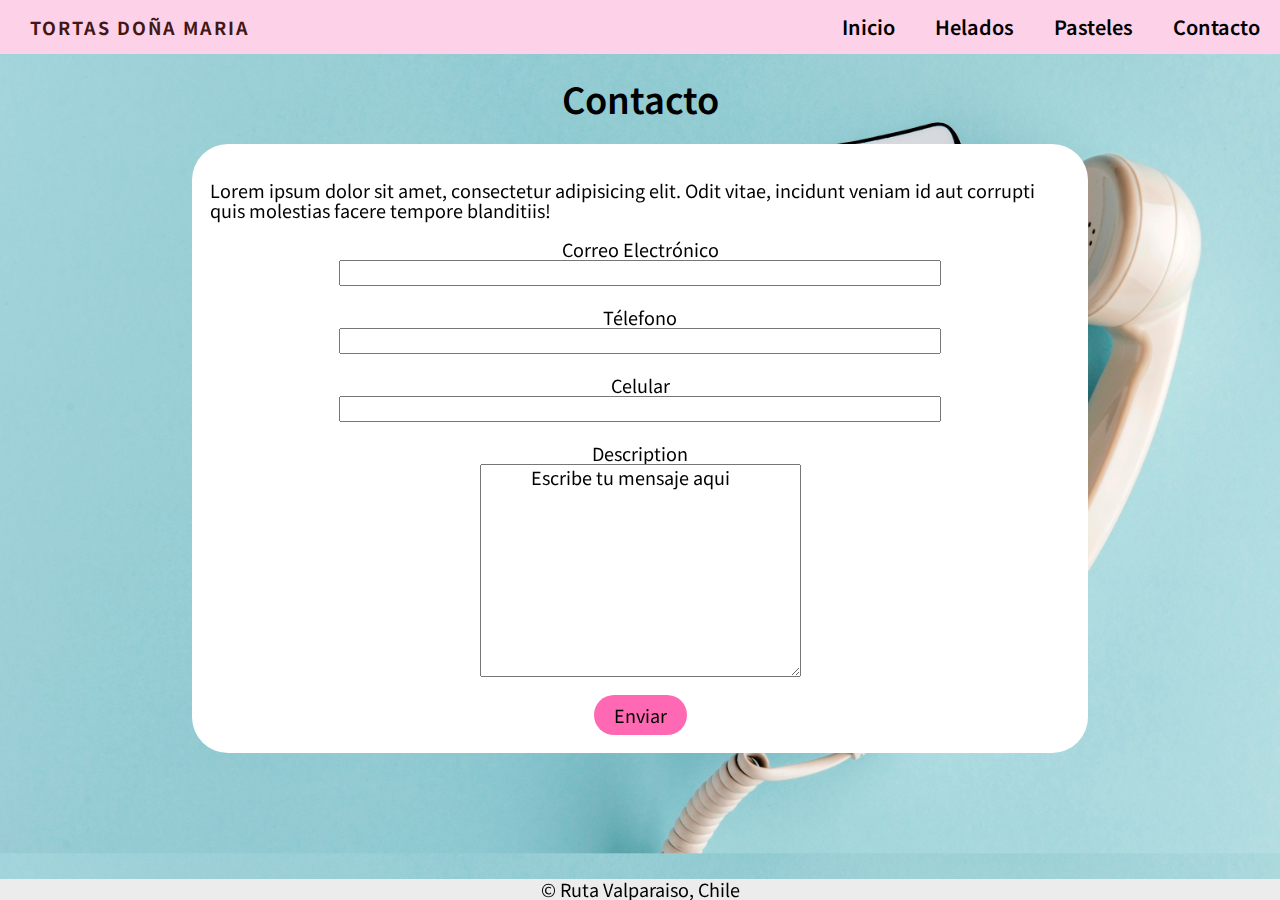
<file: pages/contacto.html>
<!DOCTYPE html>
<html lang="en">
<head>
    <meta charset="UTF-8">
    <meta http-equiv="X-UA-Compatible" content="IE=edge">
    <meta http-equiv="X-UA-Compatible" content="IE=7">
    <meta name="description" content="Free web tutorials">
    <meta name="keywords" content="Html, css, javascript">
    <meta name="viewport" content="width=device-width, initial-scale=1.0">
    <title>Contacto</title>
    <link rel="stylesheet" href="../css/contacto.css">
    <link rel="stylesheet" href="../css/reset.css">
    <link rel="preconnect" href="https://fonts.googleapis.com">
<link rel="preconnect" href="https://fonts.gstatic.com" crossorigin>
<link href="https://fonts.googleapis.com/css2?family=Noto+Sans+TC:wght@300&display=swap" rel="stylesheet">
</head>
<body>

    <nav class="navbarice" id="navbar">
        
        <div class="logo">TORTAS DOÑA MARIA</div>
        <a href="#" class="toggle-button">
            <span class="bar"></span>
            <span class="bar"></span>
            <span class="bar"></span>
        </a>
        <div class="navbar-links" >
            <ul>
                <li>
                    <a href="../index.html">Inicio</a>
                </li>
                <li>
                    <a href="./helados.html">Helados</a>
                    
                </li>
                <li>
                    <a href="./pasteles.html">Pasteles</a>
                   
                </li>
                <li>
                    <a href="./contacto.html">Contacto</a>
                    
                   
                </li>
            </ul>
        </div>
    </nav>
    <!-- fin del nav -->

<div class="container">
    <header>
        <h1>Contacto</h1>
    </header>
    <main>
        <!-- posibles ingresos -->
<div class="card-container">
    <div class="card-content">
        <!-- action="thanks.html" -->
        <form onSubmit="sendData()" method="get" >

        <div id="form-description">
            <p>Lorem ipsum dolor sit amet, consectetur adipisicing elit. Odit vitae, incidunt veniam id aut corrupti quis molestias facere tempore blanditiis!</p>
        </div>

       
        <div class="input-field">
            <label for="email">Correo Electrónico</label>
            <input type="email" name="email" id="email"><br>
        </div>
        <div class="input-field">
            <label for="phone">Télefono</label>
            <input type="tel" name="phone" id="phone"><br>
        </div>
        <div class="input-field">
            <label for="mobile">Celular</label>
            <input type="number" name="mobile" id="mobile"><br>
        </div>
        <div class="input-field">
            <label for="description">Description</label>
            <textarea name="Description" id="description" cols="30" rows="10">
            Escribe tu mensaje aqui
            </textarea>
            
        </div>
        

        <div class="submit-button">
            <button type="submit">Enviar</button>
        </div>
            <!-- <input type="color" name="" id=""> <br>
            <input type="file" name="" id=""><br>
            <input type="file" name="" id=""><br>
            <input type="date" name="" id=""><br>
            <input type="datetime" name="" id=""><br>
            <input type="checkbox" name="" id=""><br>
            <input type="hidden" name="" id=""><br>
            <input type="time" name="" id=""><br>
            <input type="url" name="" id=""><br>
            <input type="radio" name="" id=""><br>
            <input type="range" name="" id=""><br>
            <input type="search" name="" id="">
            <input type="submit" name="" id="" value="oficial boton">
            
            <input type="button" name="" id="" value="aqui">
            <button type="submit">submit</button>
            <button type="button">buton</button> -->
        </form>
        


    </div>
</div>
        
 





    </main>
</div>
<footer>
    <div class="footer">
        <time>
            © Ruta Valparaiso, Chile
        </time>
    </div>
</footer>



<script src="../js/contacto.js"></script>


</body>
</html>
</file>
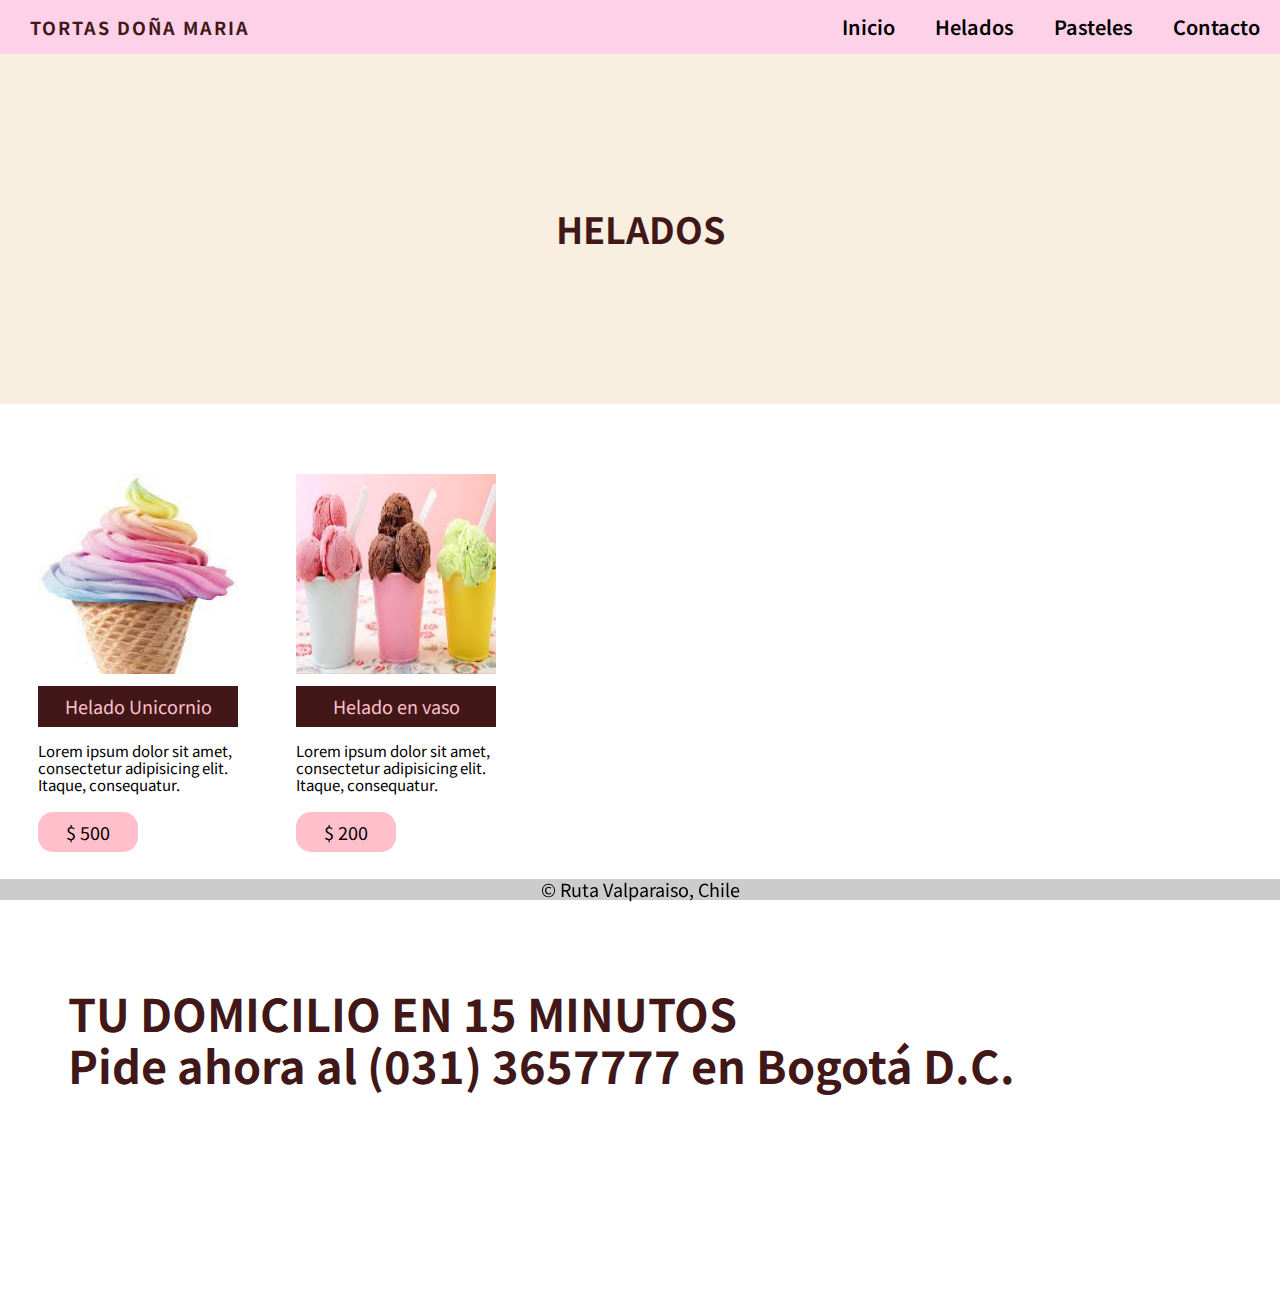
<file: pages/helados.html>
<!DOCTYPE html>
<html lang="en">
<head>
    <meta charset="UTF-8">
    <meta http-equiv="X-UA-Compatible" content="IE=edge">
    <meta http-equiv="X-UA-Compatible" content="IE=7">
    <meta name="description" content="Free web tutorials">
    <meta name="keywords" content="Html, css, javascript">
    <meta name="viewport" content="width=device-width, initial-scale=1.0">
    <title>Helados</title>
    <link rel="stylesheet" href="../css/helados.css">
    <link rel="stylesheet" href="../css/reset.css">
    <link rel="preconnect" href="https://fonts.googleapis.com">
<link rel="preconnect" href="https://fonts.gstatic.com" crossorigin>
<link href="https://fonts.googleapis.com/css2?family=Noto+Sans+TC:wght@300&display=swap" rel="stylesheet">
</head>
<body>

<div class="container">
    <!-- inicio de la pagina -->
    <nav class="navbarice" id="navbar">
        
        <div class="logo">TORTAS DOÑA MARIA</div>
        <a href="#" class="toggle-button">
            <span class="bar"></span>
            <span class="bar"></span>
            <span class="bar"></span>
        </a>
        <div class="navbar-links" >
            <ul>
                <li>
                    <a href="../index.html">Inicio</a>
                </li>
                <li>
                    <a href="./helados.html">Helados</a>
                    
                </li>
                <li>
                    <a href="./pasteles.html">Pasteles</a>
                   
                </li>
                <li>
                    <a href="./contacto.html">Contacto</a>
                    
                   
                </li>
            </ul>
        </div>
    </nav>
    <!-- fin del nav -->

    <header>
        <div class="banner-helados">
            <h1>HELADOS</h1>
        </div>
        
    </header>


    <main>
        <section>
            <div class="products">
                <div class="producto" id="producto1">
                        <figure>
                            <img class="imgicecream" src="../img/dos.jpg"  width="200px" height="200px" alt="Texto relacionado a la imagen">
                            <figcaption>
                                <div class="text-promo">
                                Helado Unicornio
                                </div>
                                <p class="detalle-pd">Lorem ipsum dolor sit amet, consectetur adipisicing elit. Itaque, consequatur.</p> 
                                <p class="price-pd">$ 500</p> 
                            </figcaption>
                        </figure>
                </div>

                <!-- shorcut    div#modal1.modal-container -->
                <!-- Agregar Modal -->
                <div class="modal-container" id="modal1">
                    <div class="modal-content">
                                <button class="close">
                                    X
                                </button>
                                <h2>Titulo de helado 1</h2>
                                <p>
                                    Lorem ipsum dolor sit amet, consectetur adipisicing elit. Corrupti, eos ipsam. Ex, optio quis nobis error quos sapiente vel excepturi ducimus. Beatae fuga cupiditate, nihil ad quisquam ratione voluptatibus quae, ex sequi quasi magnam nulla. Corrupti adipisci enim sequi veritatis quas necessitatibus commodi praesentium deleniti, at non tempore nesciunt labore?
                                </p>
                    </div>
                </div>

                <div class="producto" id="producto2">
                    <figure>
                        <img class="imgicecream" src="../img/uno.jpg"  width="200px" height="200px" alt="Texto relacionado a la imagen">
                        <figcaption>
                            <div class="text-promo">
                                Helado en vaso
                            </div>
                            <p class="detalle-pd">Lorem ipsum dolor sit amet, consectetur adipisicing elit. Itaque, consequatur.</p> 
                                <p class="price-pd">$ 200</p> 
                        </figcaption>
                    </figure>
                </div>
                <!-- Agregar Modal -->
                <div class="modal-container" id="modal2">
                    <div class="modal-content">
                                <button class="close">
                                    X
                                </button>
                                <h2>Titulo de helado 2</h2>
                                <p>
                                    Lorem ipsum dolor sit amet, consectetur adipisicing elit. Corrupti, eos ipsam. Ex, optio quis nobis error quos sapiente vel excepturi ducimus. Beatae fuga cupiditate, nihil ad quisquam ratione voluptatibus quae, ex sequi quasi magnam nulla. Corrupti adipisci enim sequi veritatis quas necessitatibus commodi praesentium deleniti, at non tempore nesciunt labore?
                                </p>
                    </div>
                </div>
            </div>
            <div class="producto">
                <h2 class="cta">TU DOMICILIO EN 15 MINUTOS <br>
                    Pide ahora al (031) 3657777 en Bogotá D.C.
                    </h2>
            </div>
        </section>
        
        
    </main>
</div>


<footer>
    <div class="footer">
        <time>
            © Ruta Valparaiso, Chile
        </time>
    </div>
</footer>

<script src="../js/index.js"></script>
</body>
</html>
</file>
<file: css/contacto.css>
* {
    box-sizing: border-box;
}

html {
    font-size: 18px;
    font-family: 'Noto Sans TC', sans-serif;
}

body {
background-image: url(../img/contacto.jpg);
background-size: cover;
/* background-repeat: no-repeat; */
}

.navbarice {
    /* background-image: linear-gradient(to bottom, rgba(213, 255, 151, 0.883)), hotpink; */
    background-color: rgb(253, 209, 231);
    height: 100%;
    min-height: 3rem;
    /*18px x 3rem = 54px*/
    display: flex;
    align-items: center;
    justify-content: space-between;
}

#navbar ul {
    margin: 0;
}

#navbar li a{
    text-decoration: none;
    font-size: 1.1rem;
    color: black;
    font-weight: 600;
    padding: 10px 20px;
}

.logo{
    margin: 0 30px;
    font-weight: bolder;
    letter-spacing: 2px;
    color: rgb(65, 23, 23);
}
#container {
    margin: 0 30px;
}

#navbar li a:hover{
    background-color: rgb(65, 23, 23);
    color: white;
    padding: 10px 20px;
}


#navbar li{
    /* margin-left: 1rem; */
    list-style: none;
    float: left;
}

/* 
#navbar {
    background-color: rgb(253, 209, 231);
    height: 100%;
    min-height: 3rem;
    display: flex;
    text-align: center;

}
#navbar ul {
    margin: 0;
}

#navbar li {
    list-style: none;
    float: left;
    margin-left: 1rem;
    
} */

/* #navbar li a{
    text-decoration: none;
    font-size: 1.5rem;
    padding: 20px;
    color: black;
    font-weight: 600;
} */

/* .container{
    height: 100%;
    min-height: 100vh;
} */

h1 {
    text-align: center;
    color: black;
    font-weight: 600;
}

img{
    height: auto;
    width: 100%;
}

input{
    display: block;

}

/* a {
    padding-top: 20px;
} */

.footer{
    position: fixed;
    left: 0;
    bottom: 0;
    width: 100%;
    text-align: center;
    background-color: rgb(236, 236, 236);
}

.card-container{
    /* width: 70%;
    height: 20rem; */
    display: flex;
    justify-content: center;
}

.card-content{
    background-color: white;
    filter: blur(0.1px);
    /*height: 100%;
    display: flex;
    justify-content: center;
    align-items: center;
    */padding: 1rem;
    border-radius: 2rem;
    -webkit-border-radius: 2rem;
    -moz-border-radius: 2rem;
    -ms-border-radius: 2rem;
    -o-border-radius: 2rem;
    width: 70%;
    height: 100%;
    -webkit-filter: blur(0.1px);
}

.card-content .input-field{
    display: flex;
    flex-direction: column;
    /* margin-top: 1.5rem; */
    justify-content: center;
    align-items: center;
    
}

.input-field input{
    width: 70%;
}

.submit-button {
    display: flex;
    justify-content: center;
    margin-top: 1rem;

}

.submit-button button {
    background-color: hotpink;
    border-radius: 2rem;
    -webkit-border-radius: 2rem;
    -moz-border-radius: 2rem;
    -ms-border-radius: 2rem;
    -o-border-radius: 2rem;
    border: none;
    padding: 10px 20px;
}

.submit-button button:hover {
    background-color: rgb(255, 67, 161);
    cursor: pointer;
}


.toggle-button {
    position: absolute;
    top: .75rem;
    right: 1rem;
    display: none;
    flex-direction: column;
    justify-content: space-between;
    width: 30px;
    height: 21px;
}

.toggle-button .bar{
    height: 3px;
    width: 100%;
    background-color: white;
    border-radius: 10px;
    -webkit-border-radius: 10px;
    -moz-border-radius: 10px;
    -ms-border-radius: 10px;
    -o-border-radius: 10px;
}


.navbar-links ul {
    display: flex;
    margin: 0;
    padding: 0;
}


.navbar-links li a {
    display: block;
    padding: 1rem;
}

.navbar-links li:hover {
    background-color: #555;
}


@media screen and (max-width: 800px) {
    
    #navbar {
        flex-direction: column;
        align-items: flex-start;
    }
    
    .toggle-button{
        display: flex;
    }
    
    .navbar-links {
        display: none;
        width: 100%;
    }
    
    .navbar-links ul{
        width: 100%;
        flex-direction: column;
    }
    .navbar-links ul li {
        text-align: center;
    }
    
    .navbar-links ul li a {
        padding: .5rem 1rem;
    }
    
    .navbar-links.active{
        display: flex;
    }
    
    .logo {
        margin: .9rem;
    }
    
    }
</file>
<file: css/helados.css>
* {
    box-sizing: border-box;
    
}

html {
    font-size: 18px;
    font-family: 'Noto Sans TC', sans-serif;
}


/* .producto img, figure {
    margin: 0;
    height: 100%;
    width: 100%;
    border-radius: 25px;
    box-shadow: 5px 5px 5px rgb(163, 163, 163);
} */


h1{
color: rgb(65, 23, 23);
text-align: center;
padding: 100px;

}

.banner-helados{
    background-image: url(../img/banner-helado.jpg);
    width: 100%;
    height: 20%;
    margin: 0;
    padding: 30px;
}


.navbarice {
    /* background-image: linear-gradient(to bottom, rgba(213, 255, 151, 0.883)), hotpink; */
    background-color: rgb(253, 209, 231);
    height: 100%;
    min-height: 3rem;
    /*18px x 3rem = 54px*/
    display: flex;
    align-items: center;
    justify-content: space-between;
    

}
.logo{
    margin: 0 30px;
    font-weight: bolder;
    letter-spacing: 2px;
    color: rgb(65, 23, 23);
}
#container {
    margin: 0 30px;
}
#navbar ul {
    margin: 0;
}

#navbar li a{
    text-decoration: none;
    font-size: 1.1rem;
    color: black;
    font-weight: 600;
    padding: 10px 20px;
}

#navbar li a:hover{
    background-color: rgb(65, 23, 23);
    color: white;
    padding: 10px 20px;
}

#navbar li{
    /* margin-left: 1rem; */
    list-style: none;
    float: left;
}

.producto{
    /* width: 10rem; */
    height: 20rem;
    float: left;
    margin-left: 1rem;
    margin-bottom: 2rem;
    margin-top: 50px;
}

.text-promo {
padding: 10px 20px;
background-color: rgb(65, 23, 23);
color: pink;
margin: 10px 0;
text-align: center;
}

.price-pd{
    padding: 10px;
    text-align: center;
    background-color: pink;
    width: 50%;
    border-radius: 15px;
    -webkit-border-radius: 15px;
    -moz-border-radius: 15px;
    -ms-border-radius: 15px;
    -o-border-radius: 15px;
}
.detalle-pd{
    width: 200px;
    font-size: 15px;
}
.producto img figure{
    margin: 0 0 50px 0;
    width: 100%;
    height: 100%;
    
}
figure {
margin: 20px;
}


.footer {
    position: fixed;
    left: 0;
    bottom: 0;
    text-align: center;
    background-color: rgb(204, 204, 204);
    width: 100%;
}

main {
    height: 100%;
    min-height: 100vh;
}

.modal-container{
    position: fixed;
    left: 0;
    top: 0;
    height: 100vh;
    width: 100%;
    display: flex;
    align-items: center;
    justify-content: center;
    background-color: rgba(199, 199, 199, 0.479);
    visibility: hidden;
}


.producto img:hover {
    opacity: 1.6;
} 


.modal-content{
    position: relative;
    max-width: 70%;
    min-width: 15rem;
    padding: 1.5rem;
    border-radius: 25px;
    -webkit-border-radius: 25px;
    -moz-border-radius: 25px;
    -ms-border-radius: 25px;
    -o-border-radius: 25px;
    background-color: white;
}

.calltoaction{
    display: flex;
    align-items: center;
    justify-content: flex-end;
}

.cta{
    padding: 50px;
    font-size: 45px;
    color: rgb(65, 23, 23);
    margin-right: 20px;
}

.toggle-button {
    position: absolute;
    top: .75rem;
    right: 1rem;
    display: none;
    flex-direction: column;
    justify-content: space-between;
    width: 30px;
    height: 21px;
}

.toggle-button .bar{
    height: 3px;
    width: 100%;
    background-color: white;
    border-radius: 10px;
    -webkit-border-radius: 10px;
    -moz-border-radius: 10px;
    -ms-border-radius: 10px;
    -o-border-radius: 10px;
}


.navbar-links ul {
    display: flex;
    margin: 0;
    padding: 0;
}


.navbar-links li a {
    display: block;
    padding: 1rem;
}

.navbar-links li:hover {
    background-color: #555;
}


@media screen and (max-width: 800px) {
    
    #navbar {
        flex-direction: column;
        align-items: flex-start;
    }
    
    .toggle-button{
        display: flex;
    }
    
    .navbar-links {
        display: none;
        width: 100%;
    }
    
    .navbar-links ul{
        width: 100%;
        flex-direction: column;
    }
    .navbar-links ul li {
        text-align: center;
    }
    
    .navbar-links ul li a {
        padding: .5rem 1rem;
    }
    
    .navbar-links.active{
        display: flex;
    }
    
    .logo {
        margin: .9rem;
    }
    
    }
</file>
